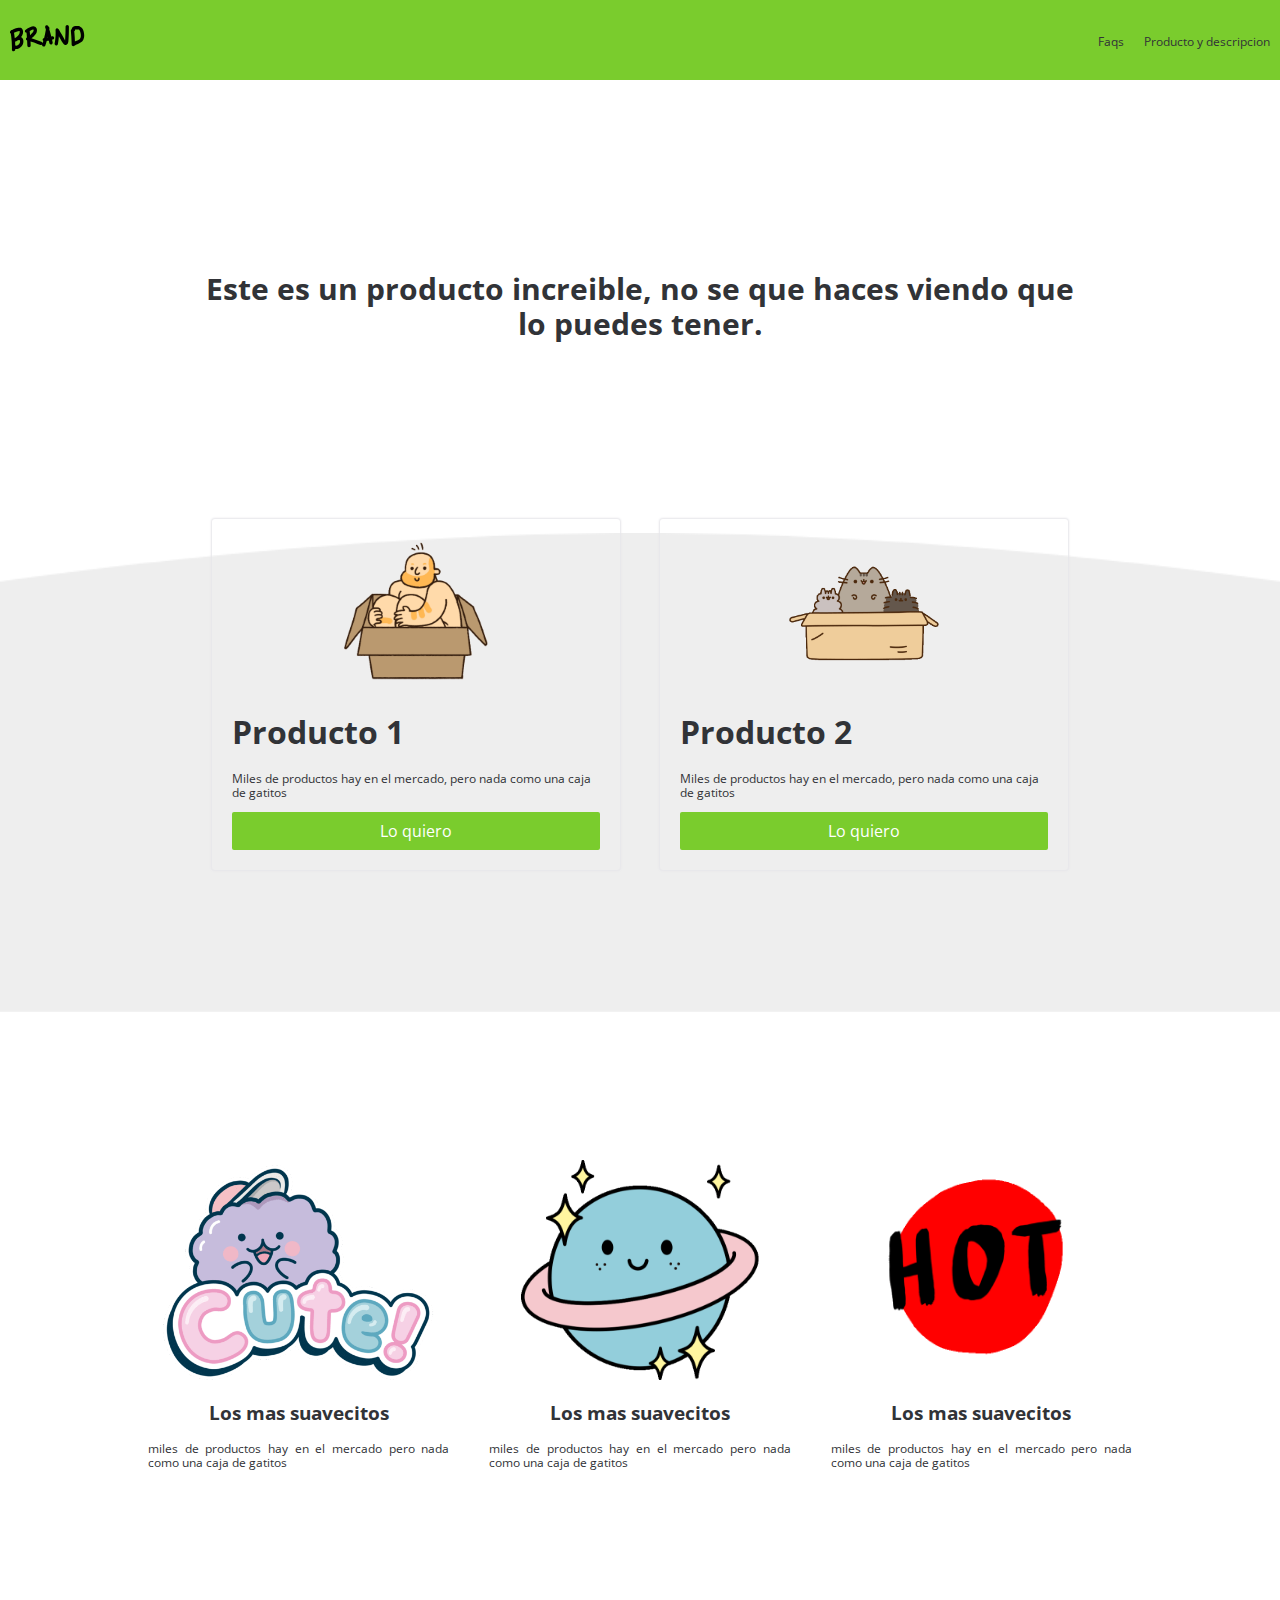
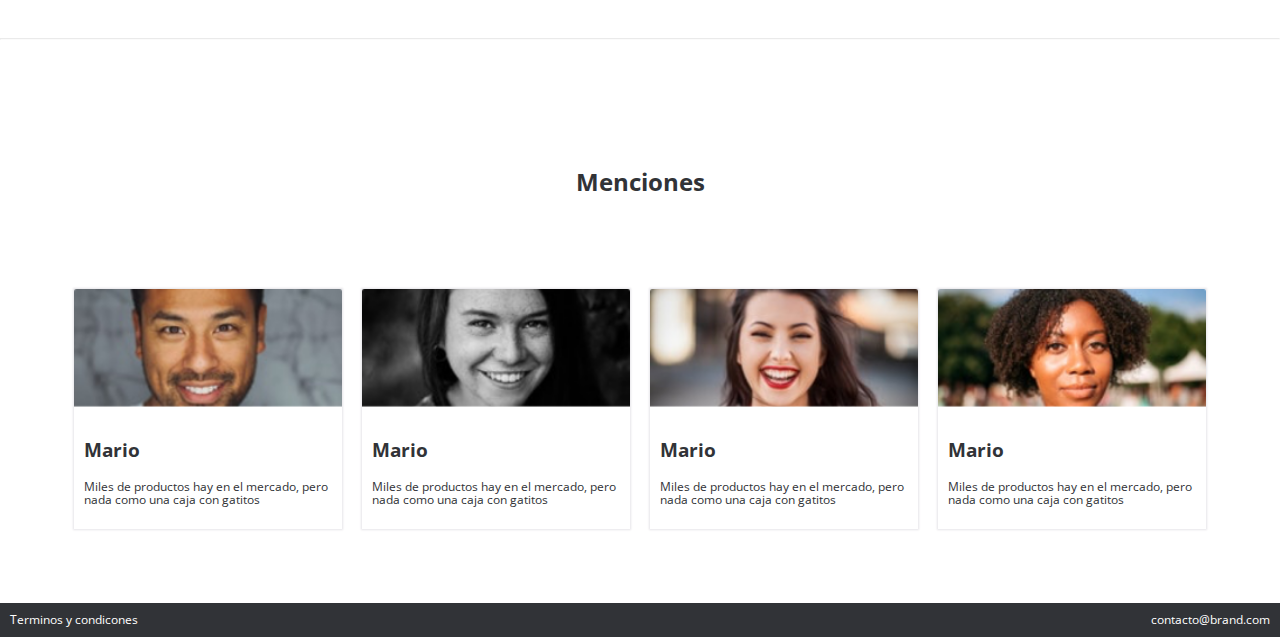
<file: index.html>
<!DOCTYPE html>
<html lang="en" dir="ltr">
  <head>
    <meta charset="utf-8">
    <meta name="viewport" content="width=device-width, initial-scale=1.0">
    <meta http-equiv="X-UA-Compatible" content="ie=edge">
    <link rel="stylesheet" href="css/animation.css">
    <link rel="stylesheet" href="css/normalize.css">
    <link rel="stylesheet" href="css/estilos.css">
    <link rel="stylesheet" href="css/mobile.css">
    <title>Brand📦</title>
  </head>
  <body>
    <!-- inicio del navbar -->
    <nav class="fadeDown">
      <div class="brand_image">
        <img src="images/logo.png" alt="">
      </div>
      <div class="nav_options">
        <ul>
          <li><a href="#">Faqs</a></li>
          <li><a href="producto.html">Producto y descripcion</a></li>
        </ul>
      </div>
    </nav>
    <!--fin del navbar  -->

    <div class="main_section fadeIn">
      Este es un producto increible,
      no se que haces viendo que lo puedes tener.
    </div>
    <div class="products">
      <div class="product fadeUp">
        <div class="content">
          <div class="img_content">
            <img src="images/box1.png" alt="">
          </div>
          <h1>Producto 1</h1>
          <p>Miles de productos hay en el mercado,
          pero nada como una caja de gatitos</p>
          <a href="venta.html">
            <button class="main_button">Lo quiero</button>
          </a>
        </div>
      </div>
      <div class="product fadeUp">
        <div class="content">
          <div class="img_content">
            <img src="images/box2.png" alt="">
          </div>
          <h1>Producto 2</h1>
          <p>Miles de productos hay en el mercado,
          pero nada como una caja de gatitos</p>
          <a href="venta.html">
            <button class="main_button">Lo quiero</button>
          </a>
        </div>
      </div>
    </div>
    <!---category section--->
    <div class="category_section">
      <div class="product_category">
        <div class="content_category">
          
            <img src="images/b1.png" alt="">
            <h3>Los mas suavecitos</h3>
            <p class="text_category">miles de productos hay en el mercado pero nada como una
            caja de gatitos</p>
          
        </div>
      </div>
      <div class="product_category">
        <div class="content_category">
         
            <img src="images/b2.png" alt="">
            <h3>Los mas suavecitos</h3>
            <p class="text_category">miles de productos hay en el mercado pero nada como una
            caja de gatitos</p>
         
        </div>
      </div>
      <div class="product_category">
        <div class="content_category">
          
            <img src="images/b3.png" alt="">
            <h3>Los mas suavecitos</h3>
            <p class="text_category">miles de productos hay en el mercado pero nada como una
            caja de gatitos</p>
         
        </div>
      </div>
    </div>
    <hr>
    <!--section of mentions-->
    <h2 class="mention_title">Menciones</h2>
   <div class="mentions">
     <div class="mention">
       <div class="content_mention">
         <img src="images/p1.png" alt="">
         <div class="text">
           <h3>Mario</h3>
           <p>Miles de productos hay en el mercado,
             pero nada como una caja con gatitos</p>
         </div>
       </div>
     </div>
     <div class="mention">
       <div class="content_mention">
         <img src="images/p2.png" alt="">
         <div class="text">
           <h3>Mario</h3>
           <p>Miles de productos hay en el mercado,
             pero nada como una caja con gatitos</p>
         </div>
       </div>
     </div>
     <div class="mention">
       <div class="content_mention">
         <img src="images/p3.png" alt="">
         <div class="text">
           <h3>Mario</h3>
           <p>Miles de productos hay en el mercado,
             pero nada como una caja con gatitos</p>
         </div>
       </div>
     </div>
     <div class="mention">
       <div class="content_mention">
         <img src="images/p4.png" alt="">
         <div class="text">
           <h3>Mario</h3>
           <p>Miles de productos hay en el mercado,
             pero nada como una caja con gatitos</p>
         </div>
       </div>
     </div>
   </div>
    <footer>
      <div class="option"> Terminos y condicones</div>
      <div class="option"><a href="mailto:contacto@brand.com" class="contact">contacto@brand.com</a></div>     
    </footer>
  <scrip src="scripts/script.js"></scrip>
  </body>
</html>
</file>
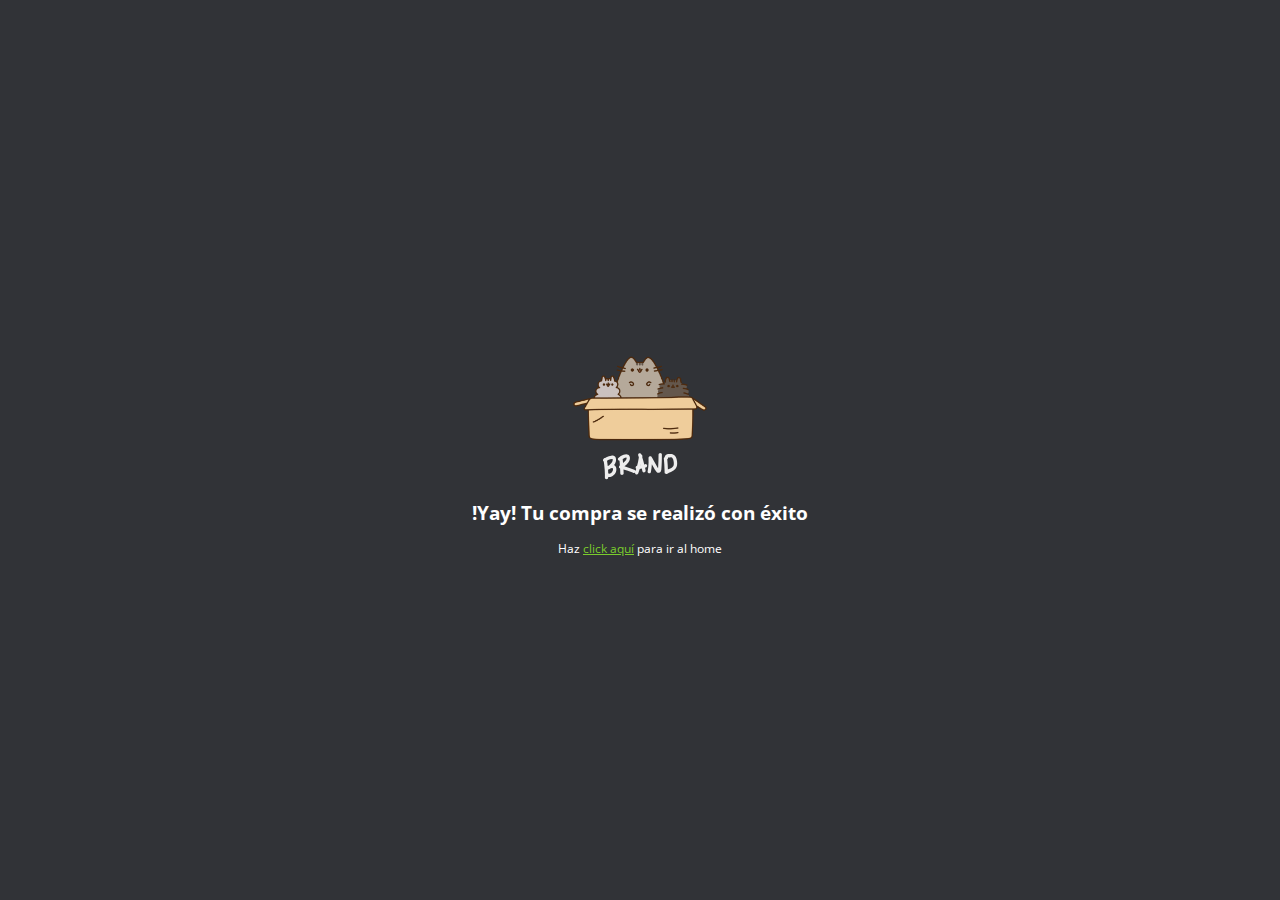
<file: exito.html>
<!DOCTYPE html>
<html lang="en">
<head>
    <meta charset="UTF-8">
    <meta name="viewport" content="width=device-width, initial-scale=1.0">
    <title>Exito</title>
    <link rel="stylesheet" href="css/normalize.css">
    <link rel="stylesheet" href="css/estilos.css">
    <link rel="stylesheet" href="css/animation.css">
    <link rel="stylesheet" href="css/paypal.css">
</head>
<body>
    <div class="content_paypal">
        <img src="images/box_brand.png" alt="">
    <h3>!Yay! Tu compra se realizó con éxito</h3>
    <p>Haz <a href="index.html">click aquí</a> para ir al home</p> 
    </div>   
</body>
</html>
</file>
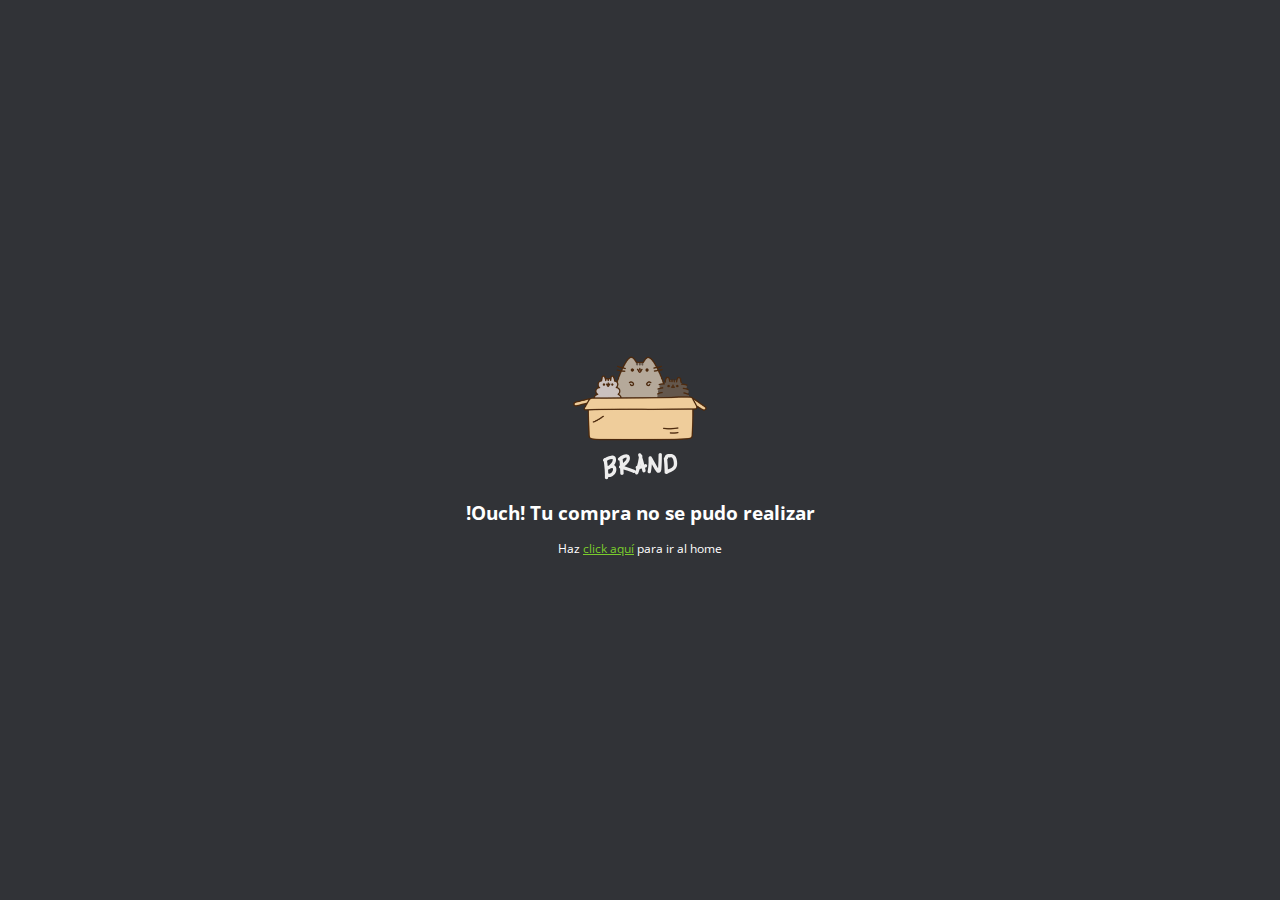
<file: falla.html>
<!DOCTYPE html>
<html lang="en">
<head>
    <meta charset="UTF-8">
    <meta name="viewport" content="width=device-width, initial-scale=1.0">
    <title>Exito</title>
    <link rel="stylesheet" href="css/normalize.css">
    <link rel="stylesheet" href="css/estilos.css">
    <link rel="stylesheet" href="css/animation.css">
    <link rel="stylesheet" href="css/paypal.css">
</head>
<body>
    <div class="content_paypal">
        <img src="images/box_brand.png" alt="">
    <h3>!Ouch! Tu compra no se pudo realizar</h3>
    <p>Haz <a href="index.html">click aquí</a> para ir al home</p> 
    </div>   
</body>
</html>
</file>
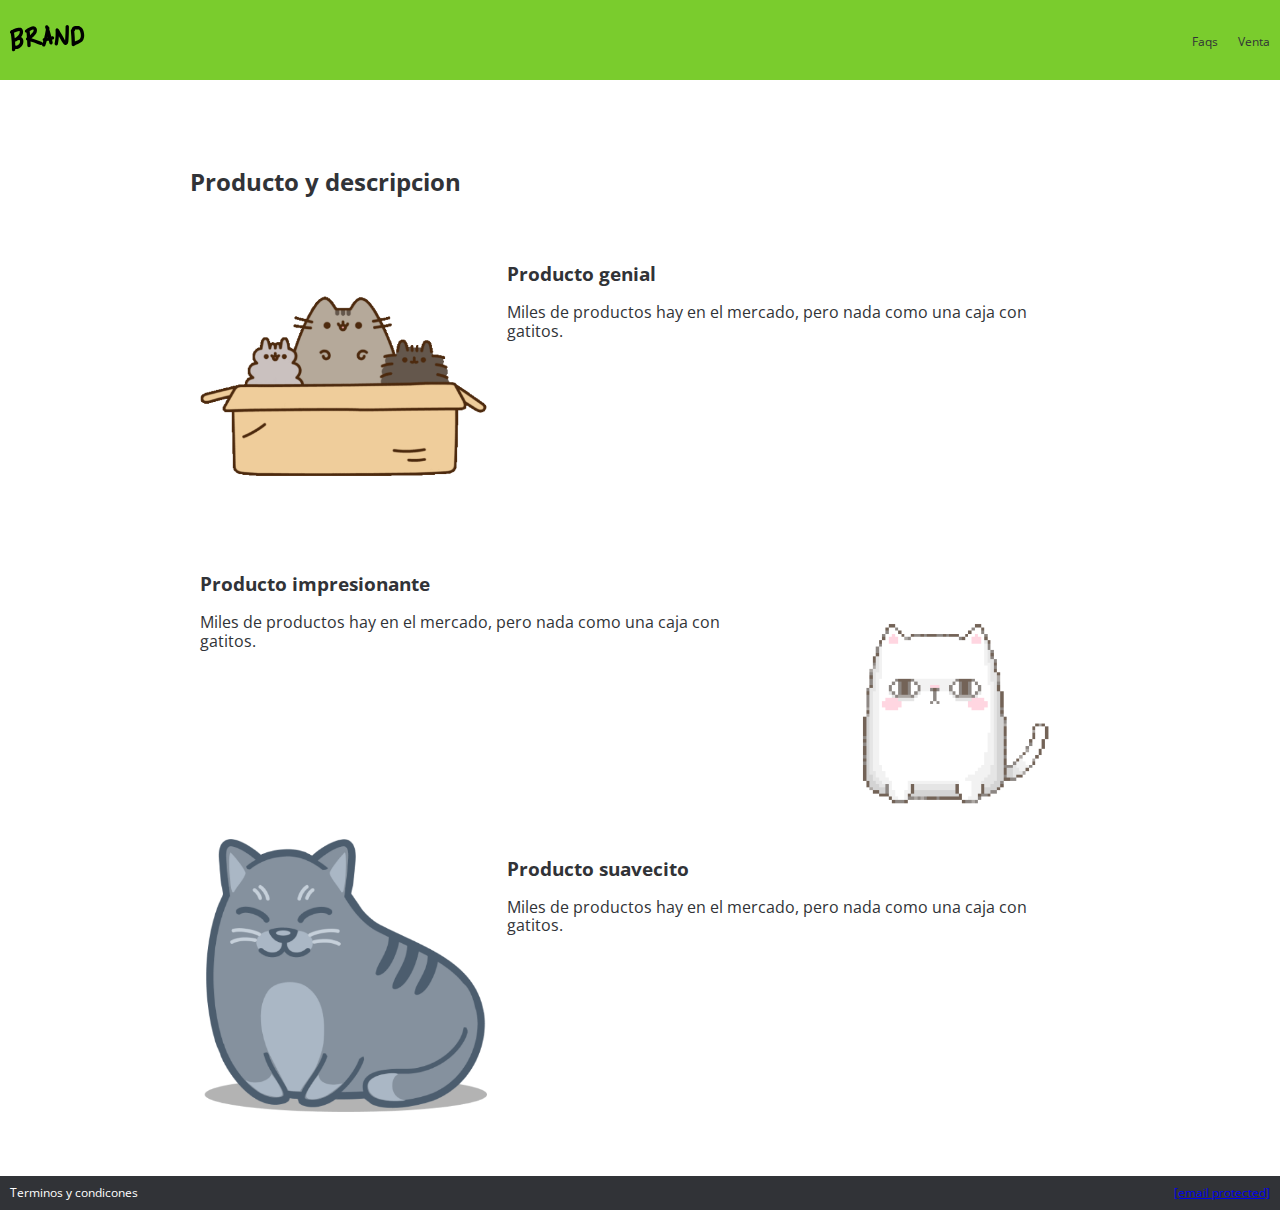
<file: producto.html>
<!DOCTYPE html>
<html lang="en" dir="ltr">
  <head>
    <meta charset="utf-8">
    <meta name="viewport" content="width=device-width, initial-scale=1.0">
    <meta http-equiv="X-UA-Compatible" content="ie=edge">
    <link rel="stylesheet" href="css/grid.css">
    <link rel="stylesheet" href="css/animation.css">
    <link rel="stylesheet" href="css/normalize.css">
    <link rel="stylesheet" href="css/estilos.css">
    <link rel="stylesheet" href="css/mobile.css">
    <title>Brand📦</title>
  </head>
  <body>
    <!-- inicio del navbar -->
    <nav class="fadeDown">
      <div class="brand_image">
        <img src="images/logo.png" alt="">
      </div>
      <div class="nav_options">
        <ul>
          <li><a href="#">Faqs</a></li>
          <li><a href="venta.html">Venta</a></li>
        </ul>
      </div>
    </nav>
    <!--fin del navbar  -->

    <div class="container">
       <br>
       <h2>Producto y descripcion</h2>
       <br>
       <div class="row">
         <div class="col-4">
           <img src="images/ben1.png" alt="">
         </div>
         <div class="col-8">
           <h3>Producto genial</h3>
           Miles de productos hay en el mercado, pero nada como una caja con gatitos.
         </div>
       </div>
       <div class="row">
        <div class="col-8">
          <h3>Producto impresionante</h3>
          Miles de productos hay en el mercado, pero nada como una caja con gatitos.
        </div>
        <div class="col-4">
          <img src="images/ben2.png" alt="">
        </div>
      </div>
      <div class="row">
        <div class="col-4">
          <img src="images/ben3.png" alt="">
        </div>
        <div class="col-8">
          <h3>Producto suavecito</h3>
          Miles de productos hay en el mercado, pero nada como una caja con gatitos.
        </div>
      </div>
    </div>

    <footer>
      <div class="option"> Terminos y condicones</div>
      <div class="option"><a href="/cdn-cgi/l/email-protection"
        class="__cf_email__" data-
        cfemail="15767a7b617476617a557767747b713b767a78">[email&#160;protected]
      </a></div>
    </footer>
  <scrip src="scripts/script.js"></scrip>
  </body>
</html>
</file>
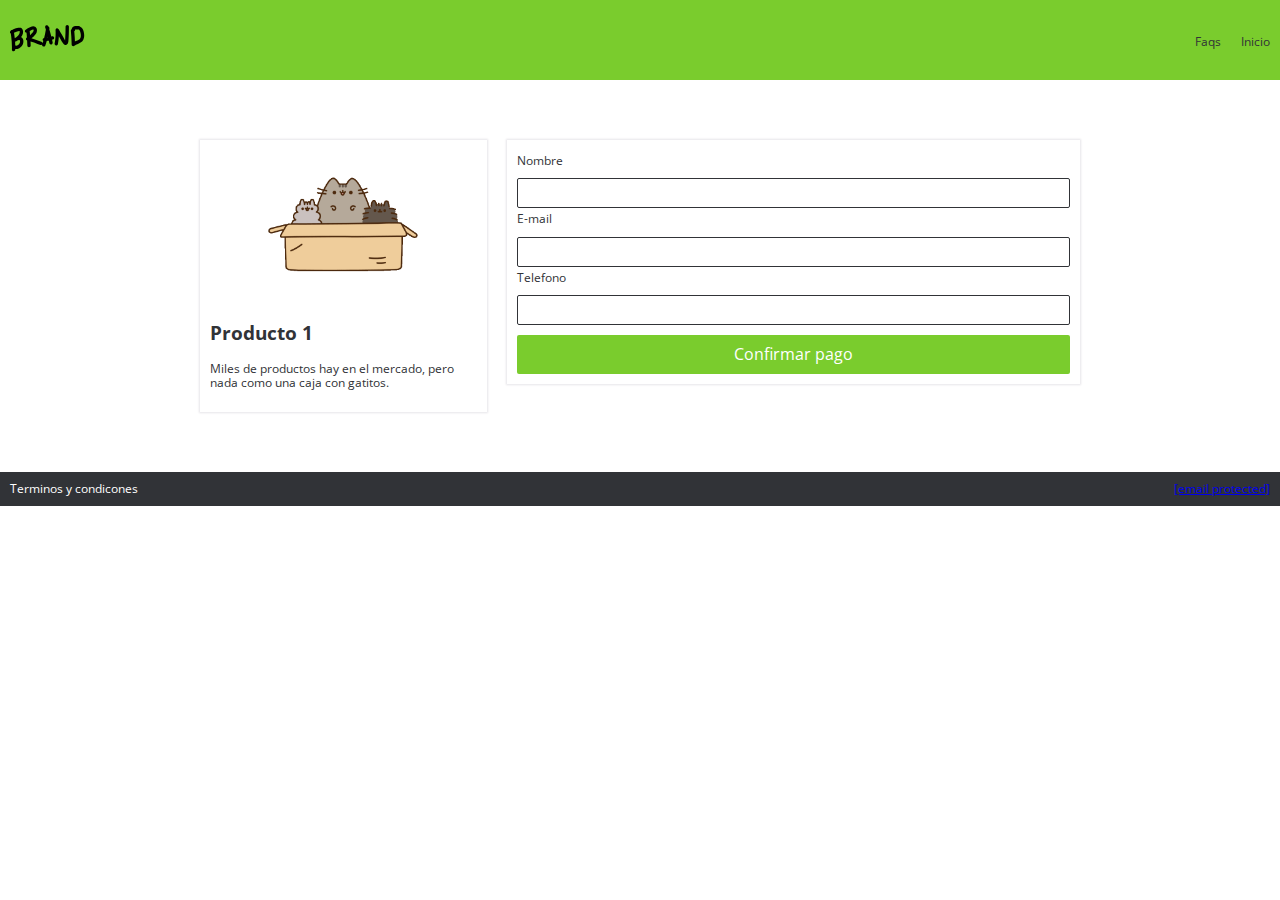
<file: venta.html>
<!DOCTYPE html>
<html lang="en" dir="ltr">
  <head>
    <meta charset="utf-8">
    <meta name="viewport" content="width=device-width, initial-scale=1.0">
    <meta http-equiv="X-UA-Compatible" content="ie=edge">
    <link rel="stylesheet" href="css/grid.css">
    <link rel="stylesheet" href="css/animation.css">
    <link rel="stylesheet" href="css/normalize.css">
    <link rel="stylesheet" href="css/estilos.css">
    <link rel="stylesheet" href="css/mobile.css">
    <title>Brand📦</title>
  </head>
  <body>
    <!-- inicio del navbar -->
    <nav class="fadeDown">
      <div class="brand_image">
        <img src="images/logo.png" alt="">
      </div>
      <div class="nav_options">
        <ul>
          <li><a href="#">Faqs</a></li>
          <li><a href="index.html">Inicio</a></li>
        </ul>
      </div>
    </nav>
    <!--fin del navbar  -->

   <!--formulario de venta-->
    <div class="container">
        <div class="row">
            <div class="col-4">
                <div class="modulo_pago">
                    <div class="modulo_pago_images">
                        <img src="images/box2.png" alt="">
                    </div>
                    <h3>
                        Producto 1
                    </h3>
                    <p>
                        Miles de productos hay en el mercado, pero nada como una caja con gatitos.
                    </p>
                </div>
            </div>
            <div class="col-8">
                <div class="modulo_pago">
                    <form action="https://www.paypal.com/cgi-bin/webscr?cmd=_s-xclick&hosted_button_id=FABDKGWFTBD86" method="POST">
                        <label for="name">Nombre</label>
                        <br>
                        <input type="text" placeholder="" id="name" class="data">
                        <br>
                        <label for="email">E-mail</label>
                        <br>
                        <input type="text" placeholder="" id="email" class="data">
                        <br>
                        <label for="phone">Telefono</label>
                        <br>
                        <input type="text" placeholder="" id="phone" class="data">
                        <br>
                        <input type="submit" id = "submit" class="main_button" value="Confirmar pago">
                    </form>
                </div>
            </div>
        </div>
    </div>
   <!--formulario de beneficios-->
    <footer>
      <div class="option"> Terminos y condicones</div>
      <div class="option"><a href="/cdn-cgi/l/email-protection"
        class="__cf_email__" data-
        cfemail="15767a7b617476617a557767747b713b767a78">[email&#160;protected]
      </a></div>
    </footer>
  <scrip src="scripts/script.js"></scrip>
  </body>
</html>
</file>
<file: css/animation.css>
/*.-.            .-.
(o o) boo!     (o o) boo!
| O \          | O \
\   \          \   \
 `~~~'          `~~~'      */

.fadeIn{
  -webkit-animation-duration: 4s;
  animation-duration: 4s;
  animation-fill-mode: both;
  -webkit-animation-fill-mode: both;
  -webkit-animation-name: fadeIn;
  animation-name: fadeIn;

}

@keyframes fadeIn {
  from{
    opacity: 0;
  }
  to{
    opacity: 1;
  }
}

.fadeDown{
  -webkit-animation-duration: 1s;
  animation-duration: 1s;
  animation-fill-mode: both;
  -webkit-animation-fill-mode: both;
  -webkit-animation-name: fadeDown;
  animation-name: fadeDown;
}

@keyframes fadeDown{
  from{
    opacity: 0;
    -webkit-transform: translate3d(0, -100%, 0);
    transform: tranlate3d(0,0,0);
  }
  to{
    opacity: 1;
    -webkit-transform: translate3d(0,0,0,);
    transform: translate3d(0,0,0);
  }
}

.fadeUp{
  -webkit-animation-duration: 1s;
  animation-duration: 1s;
  animation-fill-mode: both;
  -webkit-animation-fill-mode: both;
  -webkit-animation-name: fadeUp;
  animation-name: fadeUp;
}

@keyframes fadeUp{
  from{
    opacity: 0;
    -webkit-transform: translate3d(0, 100%, 0);
    transform: tranlate3d(0,100%,0);
  }
  to{
    opacity: 1;
    -webkit-transform: translate3d(0,0,0,);
    transform: translate3d(0,0,0);
  }
}
</file>
<file: css/estilos.css>
/*.-.            .-.
(o o) boo!     (o o) boo!
| O \          | O \
\   \          \   \
 `~~~'          `~~~'      */


@import url('https://fonts.googleapis.com/css2?family=Open+Sans:wght@400;600&display=swap');

/*---------------------VARIABLES---*/
:root{
  --green-color:#7ACC2D;
  --white-color:white;
  --black-color:#313337;
  /*variables de tipografia*/
  --normal:12px;
  /*variables de spaciado*/
  --space:10px;
  --space-2:20px;
  /*box shadow*/
  --box:0 0 2px 1px #e6e5e9;
}
/*---------------------------------*/


html, body{
  padding: 0px;
  margin: 0px;
  color: var(--black-color);
  font-family: 'Open Sans', sans-serif;
}

p{
  font-size: var(--normal);
}

label{
  font-size: var(--normal);
}

nav{
  display: flex;
  background-color: var(--green-color);
  width: 100%;
  min-height: 60px;
  padding: var(--space);
  justify-content: space-between;
  align-items: center;
}

nav a{
  text-decoration: none;
  color: var(--black-color);
  font-size: var(--normal);
}

nav a:hover{
  color: var(--white-color);
}

nav ul{
  display: flex;
}

nav ul li{
  padding-right: 20px;
  list-style: none;
}

hr{
  opacity: .2;
}

/*----------------------------------MAIN SECTION---*/
.main_section{
  padding: 15%;
  text-align: center;
  font-size: 30px;
  font-weight: bold;
}
/*---------------------------------------------------*/
.products{
  background-image: url("../images/curve.png");
  height: 95px;
  background-size: cover;
  background-position: center top;
  background-repeat: no-repeat;
  padding: 15%;
  display: flex;
}

.product{
  padding: 20px;
  margin-top: -226px;
}

.product .content{
  background-color: var(--white--color);
  padding: 20px;
  box-shadow: var(--box);
  border-radius: 3px;
}

.img_content{
  text-align: center;
}

.main_button{
  background-color: var(--green-color);
  width: 100%;
  padding: var(--space);
  /*font-size: 17px;*/
  color: var(--white-color);
  border: 0;
  border-radius: 2px;
  cursor: pointer;
}

.main_button:hover{
  background-color: #5E9E22;
}

/*----------------------------------CATEGORY SECTION---*/
.category_section{
  /*margin-top: -100;*/
  padding: 10%;
  display: flex;
}

.product_category{
  padding: 20px;
  text-align: center;
}

/*.content_category{
  padding: 20px;
  text-align: justify;
}*/

.img_content_category{
  height: 100px;
}

.text_category{
  text-align: justify;
}

/*----------------------------------MENTION SECTION---*/
.mentions{
  padding: 5%;
  display: flex;
}

.mention{
  padding: var(--space);

}

.mention img{
  width: 100%;
}

h2.mention_title{
  margin-top: 10%;
  text-align: center;
}

.content_mention{
  box-shadow: 0 0 2px 1px #e6e5e9;
}

.mention .text{
  padding: var(--space)
}

/*----------------------------VENTA*/
.modulo_pago{
  background-color: var(--white-color);
  box-shadow: var(--box);
  padding: var(--space);
}

.modulo_pago_images{
  max-width: 150px;
  text-align: center;
  width: 100%;
  margin: auto;
}

.modulo_pago .main_button{
  margin-top: 10px;
}

.data{
  margin-top: var(--space);
  width: 100%;
  height: 30px;
  border-radius: 2px;
  border: 1px solid var(--black-color);
  padding: 5px;
  box-sizing: border-box;
}

.container{
  margin-top: 50px;
  margin-bottom: 50px;
}
/*----------------------------FOOTER*/
footer{
  display: flex;
  justify-content: space-between;
  font-size: var(--normal);
  background-color: var(--black-color);
  padding: var(--space);
  color: var(--white-color);
}

.contact{
  text-decoration: none;
  color: var(--white-color);
}
</file>
<file: css/mobile.css>
/*.-.            .-.
(o o) boo!     (o o) boo!
| O \          | O \
\   \          \   \
 `~~~'          `~~~'      */

@media (max-width: 600px) {
  .products{
    display: inherit;
    height: auto;
  }

  .product{
    margin-top: auto;
  }

  .main_section{
    padding: 4%;
  }

  .category_section, .mentions{
    display: inherit;
  }
}
</file>
<file: css/paypal.css>
body{
    background-color: var(--black-color);
    text-align: center;
    color: var(--white-color);
    display: flex;
    justify-content: center;
    align-items: center;
    height: 100vh;
}

.content_paypal a{
    color: var(--green-color);    
}
</file>
<file: css/grid.css>
/*.-.            .-.
(o o) boo!     (o o) boo!
| O \          | O \
\   \          \   \
 `~~~'          `~~~'      */
 .container{
     max-width: 900px;
     margin:auto;
 }
 /*container>row>column*/

 .row{
     display: flex;
 }

 .col-1{
     width: 8.3333%;
 }

 .col-2{
    width: 16.6666%;
}

.col-3{
    width: 24.9999%;
}

.col-4{
    width: 33.3333%;
}

.col-5{
    width: 41.6666%;
}

.col-6{
    width: 49.9999%;
}

.col-7{
    width: 58.3333%;
}

.col-8{
    width: 66.6666%;
}

.col-9{
    width: 74.9999%;
}

.col-10{
    width: 83.3333%;
}

.col-11{
    width: 91.6666%;
}

.col-12{
    width: 100%;
}

.col-1, .col-2, .col-3, .col-4, .col-5, .col-6, .col-7, .col-8, .col-9, .col-10, .col-11, .col-12{
    padding: 10px;
} 

.col-1 img, .col-2 img, .col-3 img, .col-4 img, .col-5 img, .col-6 img, .col-7 img, .col-8 img, .col-9 img, .col-10 img, .col-11 img, .col-12 img{
    width: 100%;
}

@media (max-width: 900px){
    .container{
        padding: 30px;
    }

    .no-mobile{
        display: none;
    }

    .no-desk{
        display: initial;
    }

    .row{
        display: inline;
        padding: 10px;
    }

    .col-1, .col-2, .col-3, .col-4, .col-5, .col-6, .col-7, .col-8, .col-9, .col-10, .col-11, .col-12{
        width: 100%;
        padding: 0px;
    }

}
</file>
